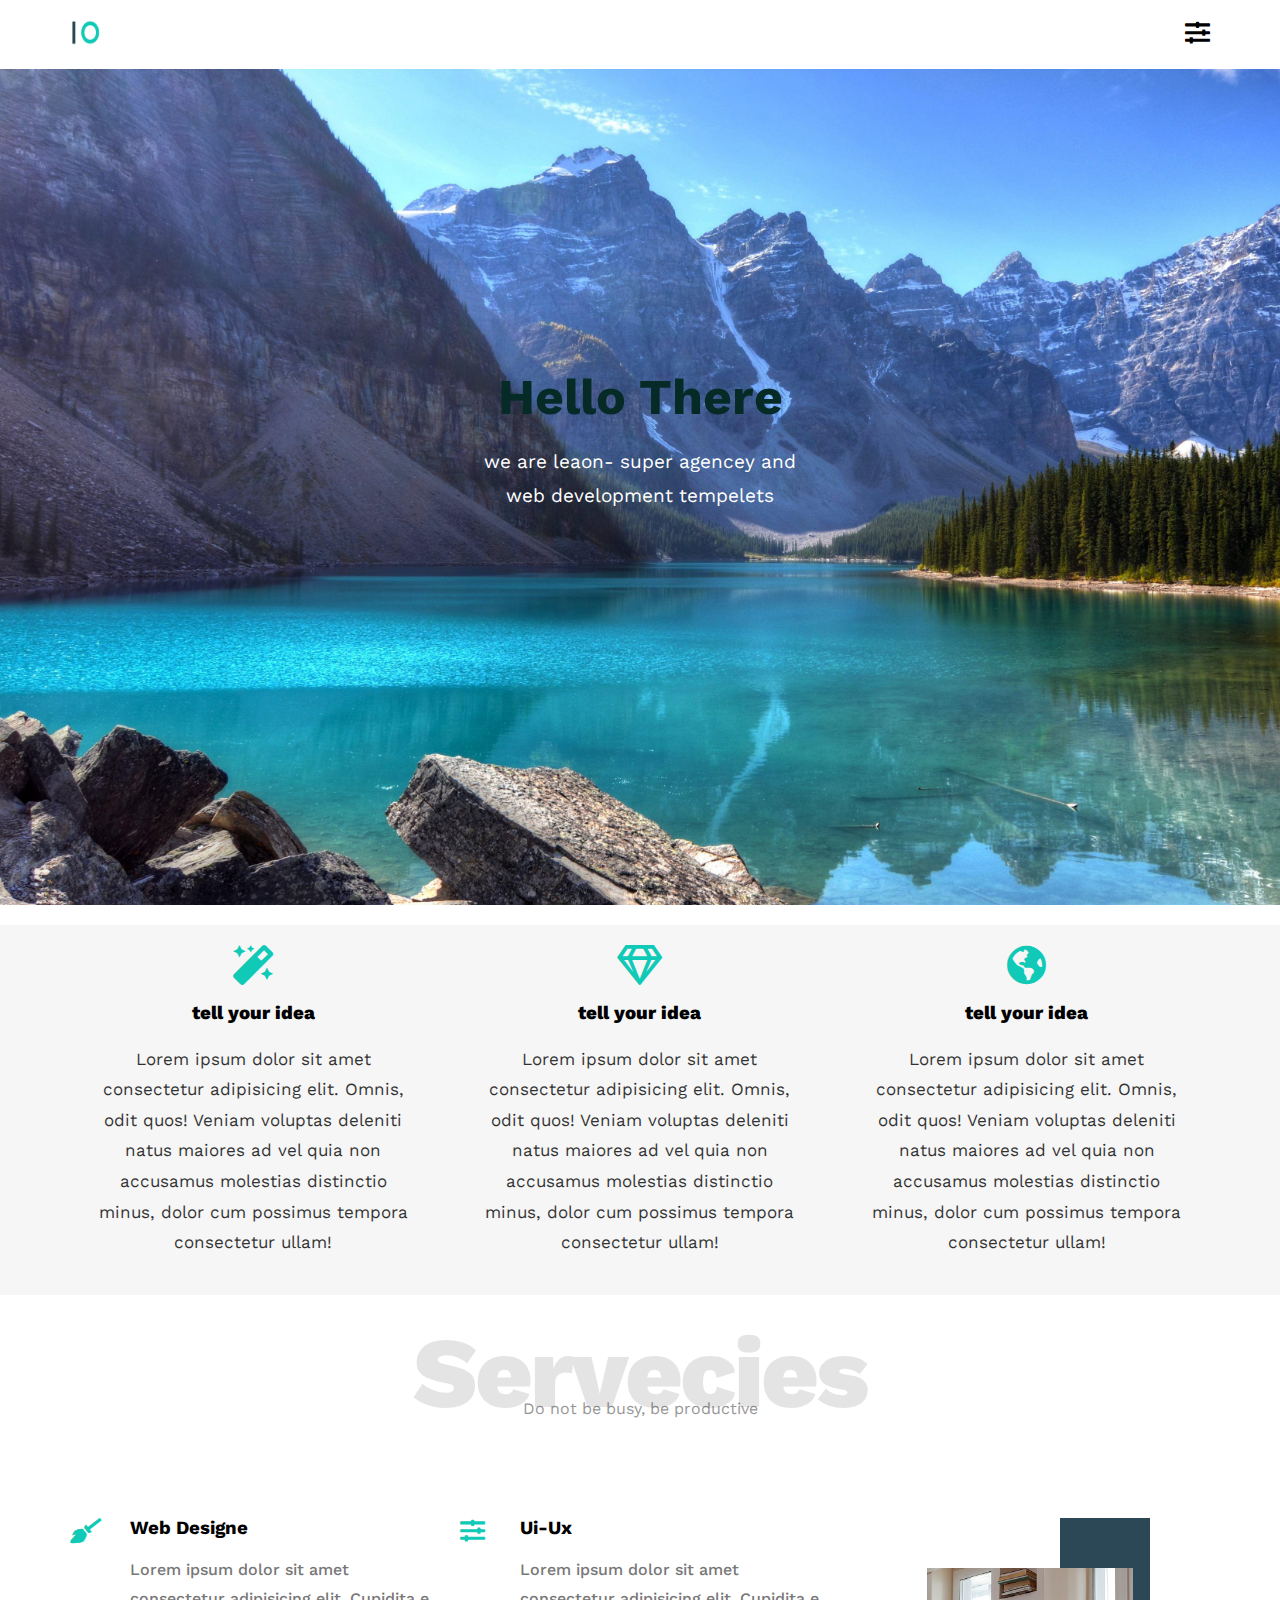
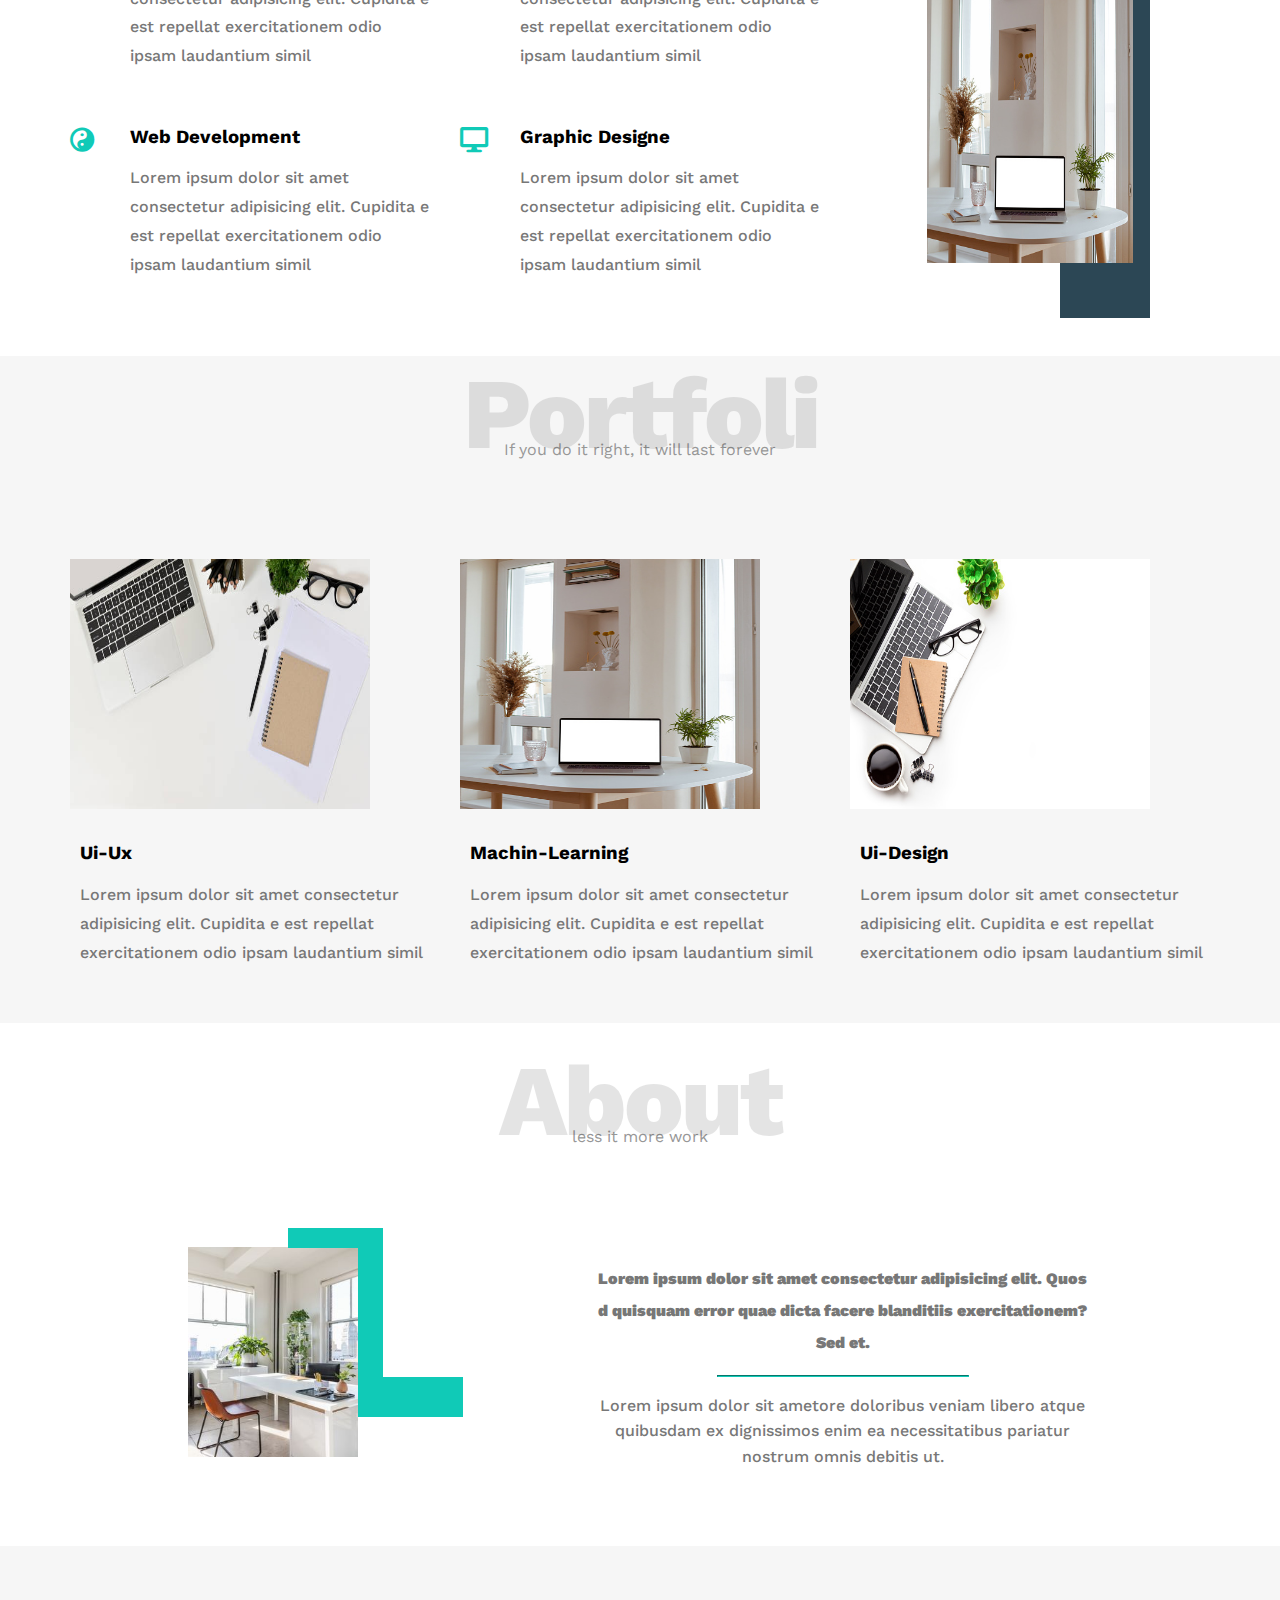
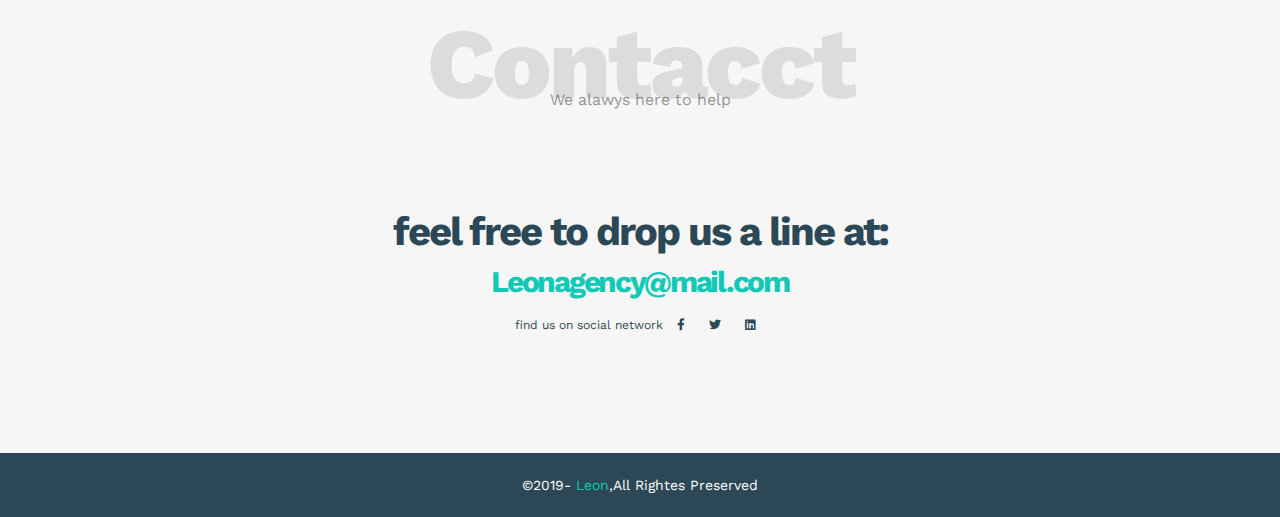
<file: index.html>
<!DOCTYPE html>
<html lang="en">
<head>
    <meta charset="UTF-8">
    <meta http-equiv="X-UA-Compatible" content="IE=edge">
    <meta name="viewport" content="width=device-width, initial-scale=1.0">
    <title>Leon2 tempelet One</title>
    <!-- main tempelet css file -->
    <link rel="stylesheet" href="css\leon2.css">
    <!-- Render all elementsnormally -->
    <link rel="stylesheet" href="css\normalize.css">
    <!-- icons of fontawosame -->
    <link rel="stylesheet" href="css\all.min.css">
    
    <!-- google fonts -->
    <link rel="preconnect" href="https://fonts.googleapis.com">
    <link rel="preconnect" href="https://fonts.gstatic.com" crossorigin>
    <link href="https://fonts.googleapis.com/css2?family=Work+Sans:wght@200;300;400;500;700;800&display=swap"
        rel="stylesheet">
</head>
<body>
    <!-- start header -->
    <div class="header">
        <div class="container">
            <img class="logo" src="images\logo.png" alt="">
            <div class="links">
                <span class="icon">
                    <i class="fas fa-sliders-h"></i>
                <ul>
                    <li><a href="#servecies">servecies</a></li>
                    <li><a href="#portofolio">portofolio</a></li>
                    <li><a href="#about">about</a></li>
                    <li><a href="#contact">contact</a></li>
                </ul>
            </div>
    
    </div>
    </div>
    <!-- end header -->
    <!-- Sart landing -->
    <div class="landing">
    <div class="intro-text">
    <h1>Hello There</h1>
            <p>we are leaon- super agencey and web development tempelets</p>
    </div>
    </div>


    <!-- end landing  -->
    <!-- start feature -->
    <div class="feature">
        <div class="container">
            <div class="feat">
                <i class="fas fa-magic"></i>
                <h3>tell your idea</h3>
                <p>Lorem ipsum dolor sit amet consectetur adipisicing elit. Omnis, odit quos! Veniam
                    voluptas deleniti natus maiores ad vel quia non accusamus molestias distinctio minus, 
                    dolor cum possimus tempora consectetur ullam!
                
                </p>
            </div>
            <div class="feat">
                <i class="far fa-gem"></i>
                <h3>tell your idea</h3>
                <p>Lorem ipsum dolor sit amet consectetur adipisicing elit. Omnis, odit quos! Veniam
                    voluptas deleniti natus maiores ad vel quia non accusamus molestias distinctio minus, 
                    dolor cum possimus tempora consectetur ullam!
                
                </p>
            </div>
            <div class="feat">
                <i class="fas fa-globe-americas"></i>
                <h3>tell your idea</h3>


                <p>Lorem ipsum dolor sit amet consectetur adipisicing elit. Omnis, odit quos! Veniam
                    voluptas deleniti natus maiores ad vel quia non accusamus molestias distinctio minus, 
                    dolor cum possimus tempora consectetur ullam!
                
                </p>
                </div>
            </div>
        </div>
    
    <!-- end feature -->
    <!-- start-servecies  -->
    
    <div class="sevecies" id="servecies">
        <div class="container">
            <h2 class="special-heading">Servecies</h2>
            <p>Do not be busy, be productive</p>
        
        <div class="services-content">
            <div class="col">
                <div class="ser">
                    <i class="fas fa-broom"></i>
                    <div class="text"> 
                        <h3>Web Designe</h3>
                        <p>Lorem ipsum dolor sit amet consectetur adipisicing elit. Cupidita
                            e est repellat exercitationem odio ipsam laudantium simil</p>
                    </div>
                    </div>
                <div class="ser">
                    <i class="fas fa-yin-yang"></i>
                    <div class="text"> 
                        <h3>Web Development</h3>
                        <p>Lorem ipsum dolor sit amet consectetur adipisicing elit. Cupidita
                            e est repellat exercitationem odio ipsam laudantium simil</p>
                    </div>
                    </div>
                    </div>
                    <div class="col">

                <div class="ser">
                    <i class="fas fa-sliders-h"></i>
                    <div class="text"> 
                        <h3>Ui-Ux</h3>
                        <p>Lorem ipsum dolor sit amet consectetur adipisicing elit. Cupidita
                            e est repellat exercitationem odio ipsam laudantium simil</p>
                    </div>
                    </div>
                <div class="ser">
                    <i class="fas fa-desktop"></i>
                    <div class="text"> 
                        <h3>Graphic Designe</h3>
                        <p>Lorem ipsum dolor sit amet consectetur adipisicing elit. Cupidita
                            e est repellat exercitationem odio ipsam laudantium simil</p>
                    </div>
                </div>
                </div>
                <!-- end-service  -->
                    <div class="col">
                        <div class="image image-column">
                        <img src="images\istockphoto-1317566015-170667a.jpg" alt="">
                        </div>
                    </div>
        </div>
        </div>
    </div>
    <!-- end-servecies  -->
    <!-- start-portfoli  -->
    <div class="portfoli" id="portofolio">
        <div class="container">
            <h2 class="special-heading">Portfoli</h2>
            <p>If you do it right, it will last forever</p>
            <div class="portfoli-content">
                <div class="col">
                    <img src="images\istockphoto-1268164418-612x612.jpg" alt="">
                    <div class="port">
                        
                        <div class="text">
                            <h3>Ui-Ux</h3>
                            <p>Lorem ipsum dolor sit amet consectetur adipisicing elit. Cupidita
                                e est repellat exercitationem odio ipsam laudantium simil</p>
                        </div>
                    </div>
                </div>
                <div class="col">
                    <img src="images\istockphoto-1317566015-170667a.jpg" alt="">
                    <div class="port">
                        <div class="text">
                            <h3>Machin-Learning</h3>
                            <p>Lorem ipsum dolor sit amet consectetur adipisicing elit. Cupidita
                                e est repellat exercitationem odio ipsam laudantium simil</p>
                        </div>
                    </div>
                </div>
                <div class="col">
                    <img src="images\istockphoto-1294385362-170667a.jpg" alt="">
                    <div class="port">
                        
                        <div class="text">
                            <h3>Ui-Design</h3>
                            <p>Lorem ipsum dolor sit amet consectetur adipisicing elit. Cupidita
                                e est repellat exercitationem odio ipsam laudantium simil</p>
                        </div>
                    </div>
                </div>
            </div>
        </div>
    </div>
    <!-- end-portfoli  --> 
    <!-- start-about  -->
    <div class="about">
        <div class="container">
            
            <h3 class="special-heading">About</h3>
            
            <p>less it more work</p>
            <div class="about-content"> 
                
                    <div class="image">
                        <img src="images\99e71465278d81d3e2c42309190f0632.jpg" alt="">
                    </div>
                    
                <div class="text">
                    <p class="bold">Lorem ipsum dolor sit amet consectetur adipisicing elit.
                        Quos d
                        quisquam error quae dicta facere blanditiis exercitationem? Sed 
                        et.</p>
                    <hr>
                    <p>Lorem ipsum dolor sit ametore doloribus veniam libero atque quibusdam ex dignissimos enim ea
                        necessitatibus pariatur nostrum omnis debitis ut.</p>
                </div>
            </div>
        </div>
    </div>
    <!-- end-about  -->
    <!-- start-contact  -->
    <div class="contact">
        <div class="container">
            <h3 class="special-heading">Contacct</h3>
            
            <p>We alawys here to help</p>
            <div class="info">
                <p class="label">feel free to drop us a line at:</p>
                <a href="mailto:Leonagencey@mail.com?subject=contact" class="link">Leonagency@mail.com</a>
                <div class="social">
                    find us on social network
                    <i class="fab fa-facebook-f"></i>
                    <i class="fab fa-twitter"></i>
                    <i class="fab fa-linkedin"></i>
                </div>

            </div>
        </div>

    </div>
    
    <!-- end-contact  -->
    <!-- start-footer  -->
    <div class="footer">
        <p>&copy;2019- <span>Leon</span>,All Rightes Preserved</p>
    </div>
    <!-- end-footer  -->
</body>
</html>
</file>
